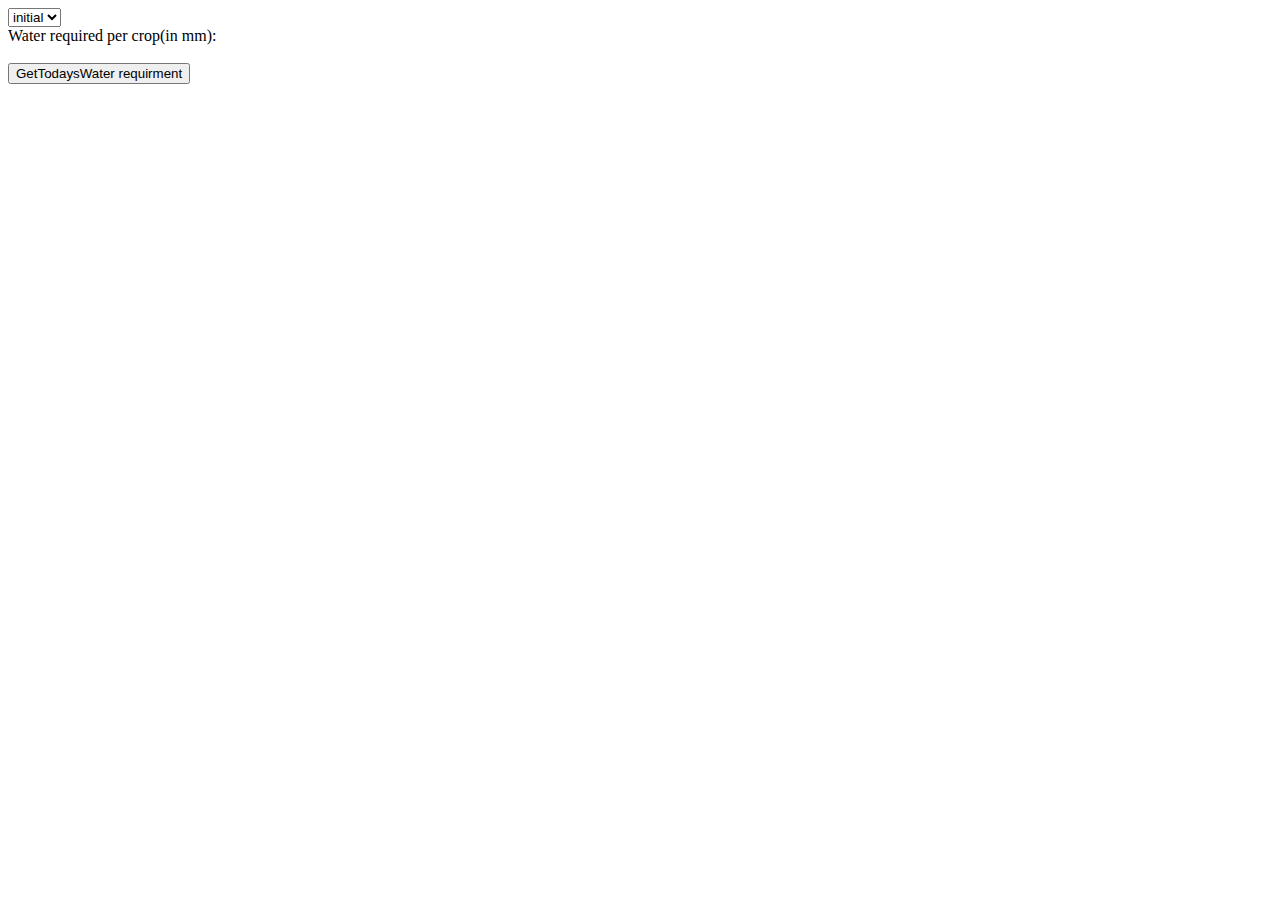
<file: index.html>
<!DOCTYPE html>
<html lang="en">
<head>
    <meta charset="UTF-8">
    <meta name="viewport" content="width=device-width, initial-scale=1.0">
    <title>Document</title>
    <script src="script.js"></script>
</head>
<body>
    <div class="container">
        <select name="seaso" id="season">
            <option value="0.4">initial</option>
            <option value="1.4">mid</option>
            <option value="0.4">end</option>
        </select>
    </div>
    <div id="cont">
        Water required per crop(in mm):
        <span id="data"></span>
    </div>
    <br>
    <button onclick="getdata()">
        GetTodaysWater requirment
    </button>
</body>
</html>
</file>
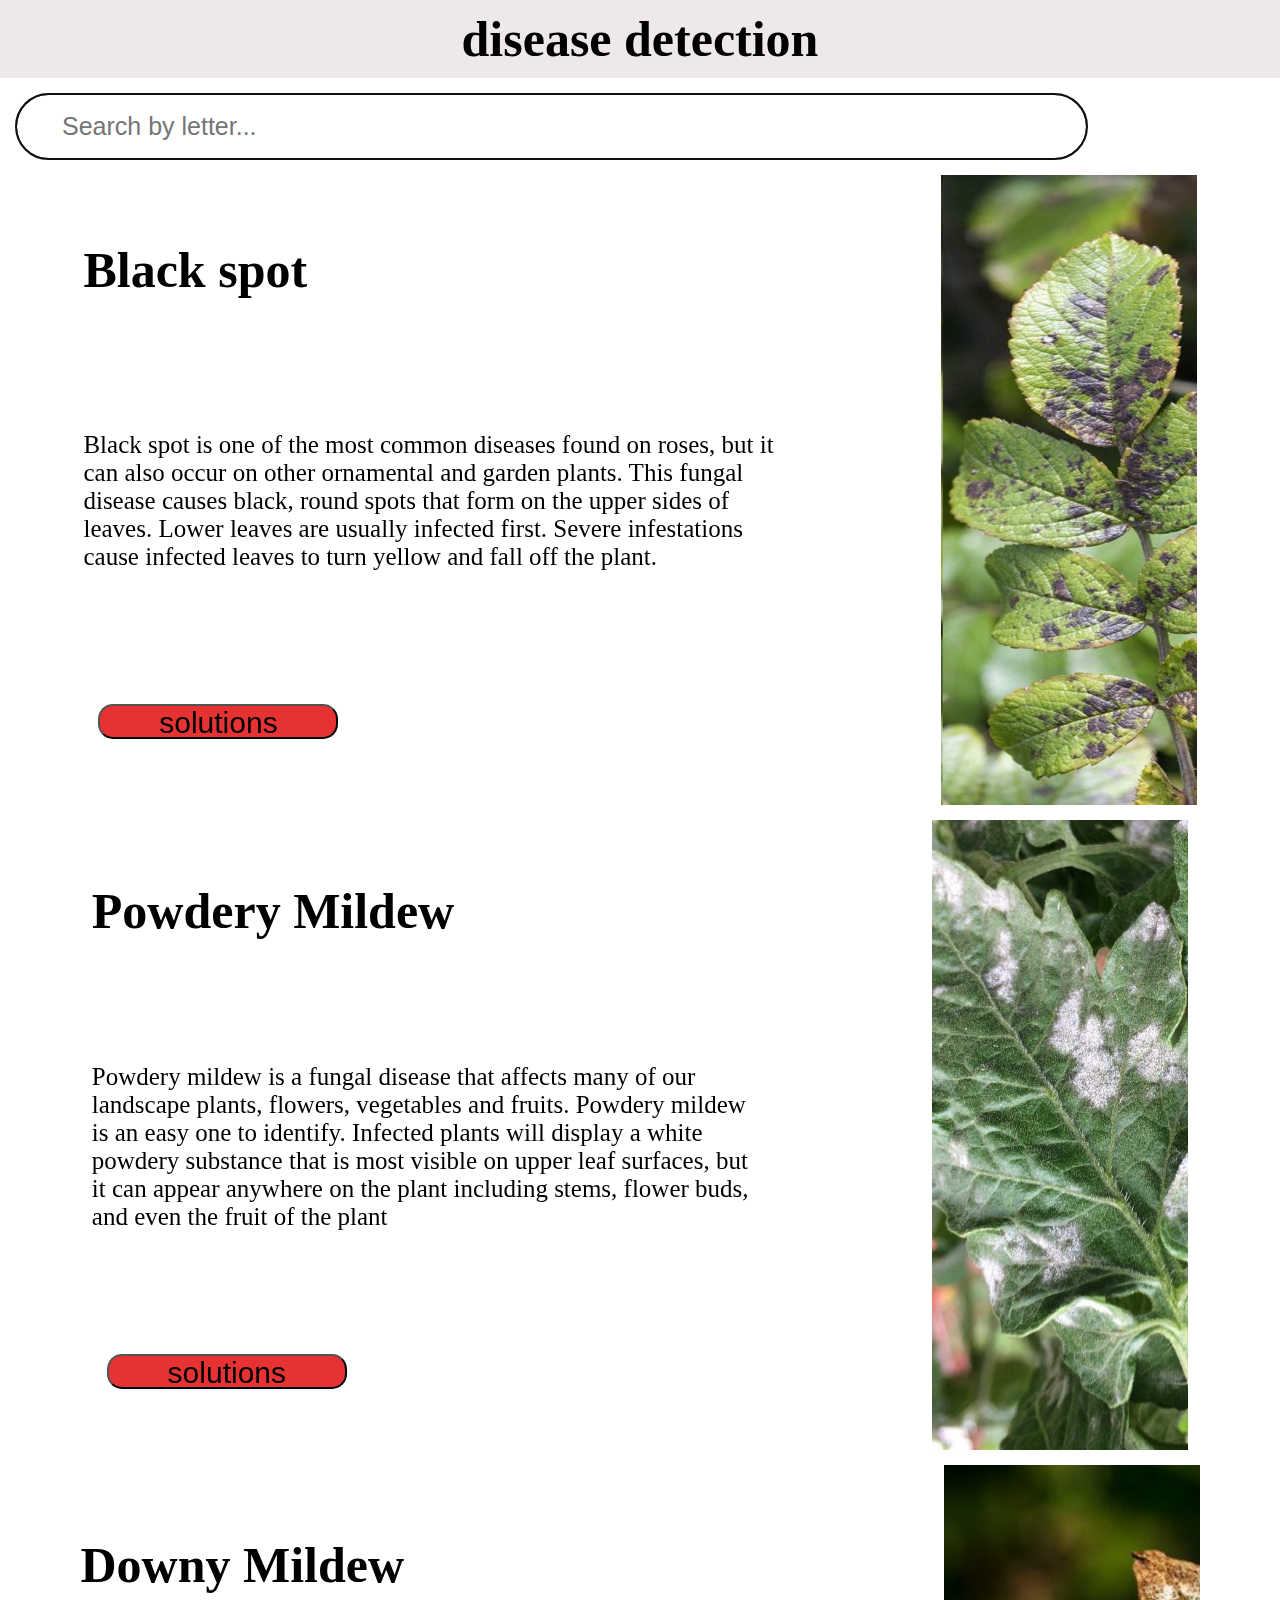
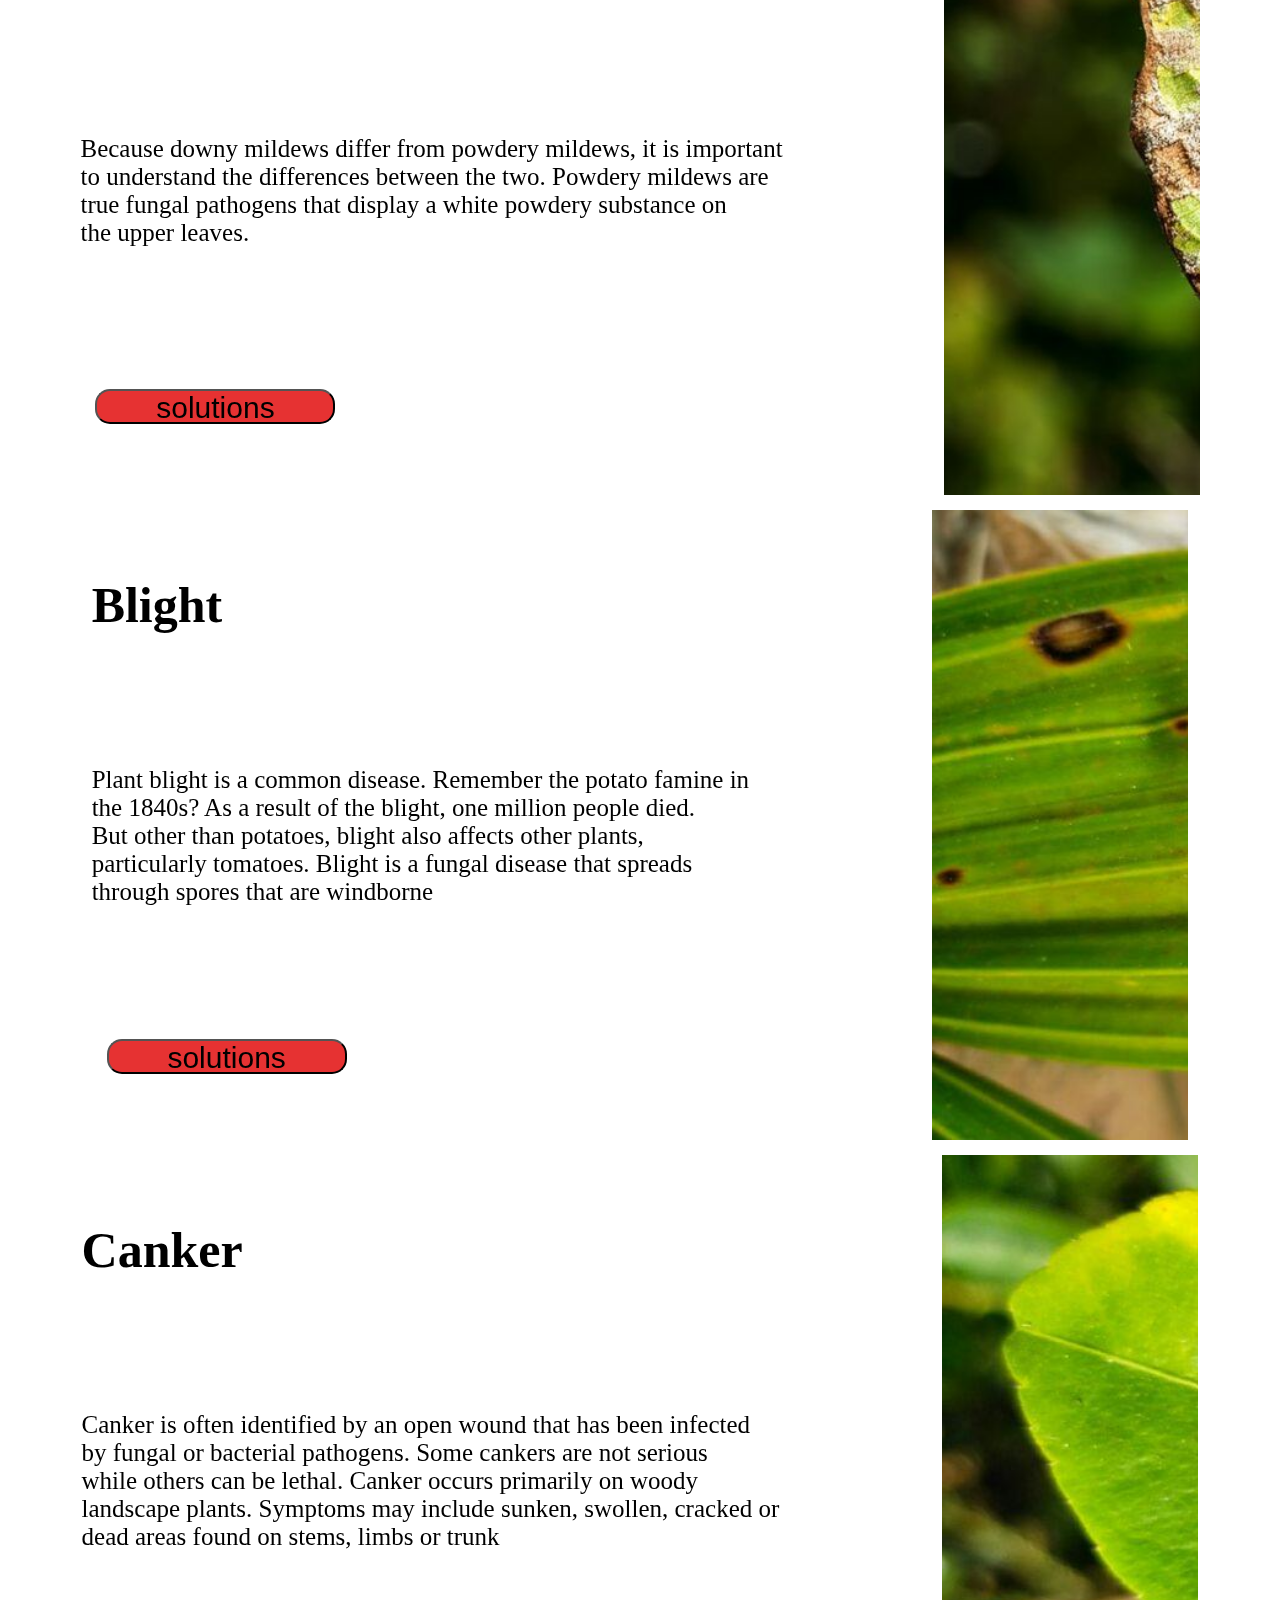
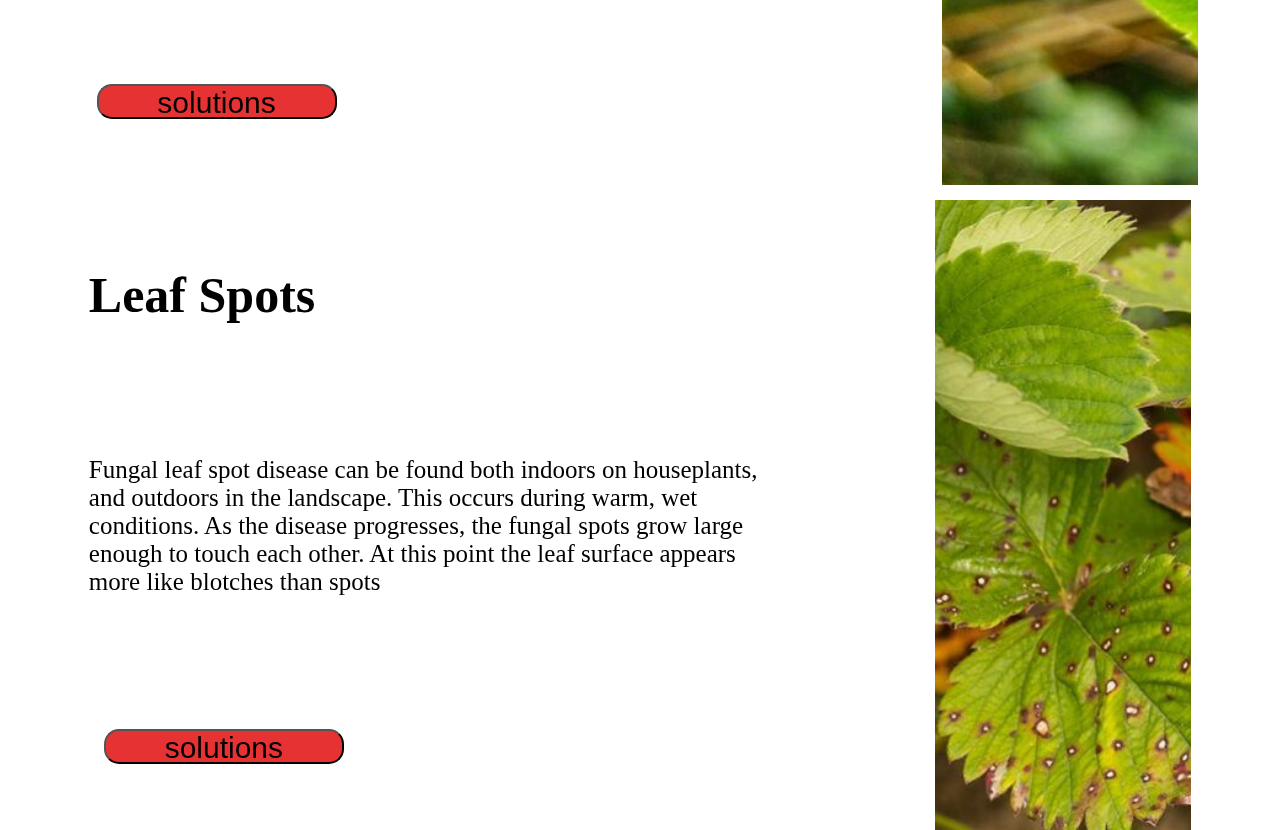
<file: plantdet.html>
<!DOCTYPE html>
<html lang="en">
  <head>
    <meta charset="UTF-8" />
    <meta name="viewport" content="width=device-width, initial-scale=1.0" />
    <title>plantDetection</title>
    <link rel="stylesheet" href="style.css" />
    <link
      rel="stylesheet"
      href="https://cdnjs.cloudflare.com/ajax/libs/font-awesome/6.5.2/css/all.min.css"
      integrity="sha512-SnH5WK+bZxgPHs44uWIX+LLJAJ9/2PkPKZ5QiAj6Ta86w+fsb2TkcmfRyVX3pBnMFcV7oQPJkl9QevSCWr3W6A=="
      crossorigin="anonymous"
      referrerpolicy="no-referrer"
    />
  </head>
  <body>
    <div class="heading">disease detection</div>
    <div>
      <i class="fa-solid fa-magnifying-glass"></i>
      <input
        class="search"
        autofocus
        type="text"
        id="searchInput"
        onkeyup="searchLetters()"
        placeholder="Search by letter..."
      />
    </div>
    <!-- <ul id="letterList">
    <li>A</li>
    <li>B</li>
    <li>C</li>
  </ul> -->
    <ul id="letterList">
      <li>
        <div class="disease1">
          <div class="text1 text">
            <h1>Black spot</h1>
            <p>
              Black spot is one of the most common diseases found on roses, but
              it
              <br />
              can also occur on other ornamental and garden plants. This fungal
              <br />
              disease causes black, round spots that form on the upper sides of
              <br />
              leaves. Lower leaves are usually infected first. Severe
              infestations
              <br />
              cause infected leaves to turn yellow and fall off the plant.
            </p>
            <button type="submit" class="submit1 submit">solutions</button>
          </div>
          <div class="image1 image"></div>
        </div>
      </li>
      <li>
        <div class="disease2">
          <div class="text2 text">
            <h1>Powdery Mildew</h1>
            <p>
              Powdery mildew is a fungal disease that affects many of our <br />
              landscape plants, flowers, vegetables and fruits. Powdery mildew
              <br />
              is an easy one to identify. Infected plants will display a white
              <br />
              powdery substance that is most visible on upper leaf surfaces, but
              <br />
              it can appear anywhere on the plant including stems, flower buds,
              <br />
              and even the fruit of the plant
            </p>
            <button type="submit" class="submit2 submit">solutions</button>
          </div>
          <div class="image2 image"></div>
        </div>
      </li>
      <li>
        <div class="disease3">
          <div class="text3 text">
            <h1>Downy Mildew</h1>
            <p>
              Because downy mildews differ from powdery mildews, it is important
              <br />
              to understand the differences between the two. Powdery mildews are
              <br />
              true fungal pathogens that display a white powdery substance on
              <br />
              the upper leaves.
            </p>
            <button type="submit" class="submit3 submit">solutions</button>
          </div>
          <div class="image3 image"></div>
        </div>
      </li>
      <li>
        <div class="disease4">
          <div class="text4 text">
            <h1>Blight</h1>
            <p>
              Plant blight is a common disease. Remember the potato famine in
              <br />
              the 1840s? As a result of the blight, one million people died.
              <br />
              But other than potatoes, blight also affects other plants, <br />
              particularly tomatoes. Blight is a fungal disease that spreads
              <br />
              through spores that are windborne
            </p>
            <button type="submit" class="submit4 submit">solutions</button>
          </div>
          <div class="image4 image"></div>
        </div>
      </li>
      <li>
        <div class="disease5">
          <div class="text5 text">
            <h1>Canker</h1>
            <p>
              Canker is often identified by an open wound that has been infected
              <br />
              by fungal or bacterial pathogens. Some cankers are not serious
              <br />
              while others can be lethal. Canker occurs primarily on woody
              <br />
              landscape plants. Symptoms may include sunken, swollen, cracked or
              <br />
              dead areas found on stems, limbs or trunk
            </p>
            <button type="submit" class="submit5 submit">solutions</button>
          </div>
          <div class="image5 image"></div>
        </div>
      </li>
      <li>
        <div class="disease6">
          <div class="text6 text">
            <h1>Leaf Spots</h1>
            <p>
              Fungal leaf spot disease can be found both indoors on houseplants, <br>
              and outdoors in the landscape. This occurs during warm, wet <br>
              conditions. As the disease progresses, the fungal spots grow large <br>
              enough to touch each other. At this point the leaf surface appears <br>
              more like blotches than spots
            </p>
            <button type="submit" class="submit5 submit">solutions</button>
          </div>
          <div class="image6 image"></div>
        </div>
      </li>
    </ul>
  </body>
  <script src="script.js"></script>
</html>
</file>
<file: style.css>
* {
  margin: 0;
  padding: 0;
}
.heading {
  background-color: rgba(192, 166, 166, 0.261);
  color: rgb(0, 0, 0);
  text-align: center;
  padding: 10px;
  font-size: 50px;
  font-weight: 600;
}
.search {
  margin-top: 15px;
  margin-left: 15px;
  border: 2px solid black;
  width: 80vw;
  height: 7vh;
  font-size: 25px;
  padding-left: 5vh;
  border-radius: 50px;
}
.fa-solid {
  position: absolute;
  font-size: 25px;
  margin-left: 77vw;
  margin-top: 4vh;
}
.submit {
    height: 35px;
    width: 15rem;
    font-size: larger;
    border-radius: 15px;
    margin-left: 15px;
    background-color: rgba(227, 22, 22, 0.877);
  }
.text {
  font-size: 25px;
  font-weight: 300;
  display: flex;
  flex-direction: column;
  justify-content: space-around;
}
.image {
  width: 20vw;
  height: 70vh;
  background-size: cover;
}
.disease1 {
    max-width: 100vw;
    height: auto;
    margin-top: 15px;
    display: flex;
    justify-content: space-around;
  }
.image1{
    background-image: url(blackspot.jpg);
}

.disease2 {
  max-width: 100vw;
  height: auto;
  margin-top: 15px;
  display: flex;
  justify-content: space-around;
}


 .image2 {
  background-image: url(powdery-mildew1.jpg);
} 
.disease3 {
  max-width: 100vw;
  height: auto;
  margin-top: 15px;
  display: flex;
  justify-content: space-around;
}


 .image3 {
  background-image: url(downy-mildew.jpg);
} 
.disease4 {
  max-width: 100vw;
  height: auto;
  margin-top: 15px;
  display: flex;
  justify-content: space-around;
}


 .image4 {
  background-image: url(blight-plant.jpg);
} 
.disease5 {
  max-width: 100vw;
  height: auto;
  margin-top: 15px;
  display: flex;
  justify-content: space-around;
}


 .image5 {
  background-image: url(canker-plant.jpg);
} 
.disease6 {
  max-width: 100vw;
  height: auto;
  margin-top: 15px;
  display: flex;
  justify-content: space-around;
}


 .image6 {
  background-image: url(leafspot-plant.jpg);
}
</file>
